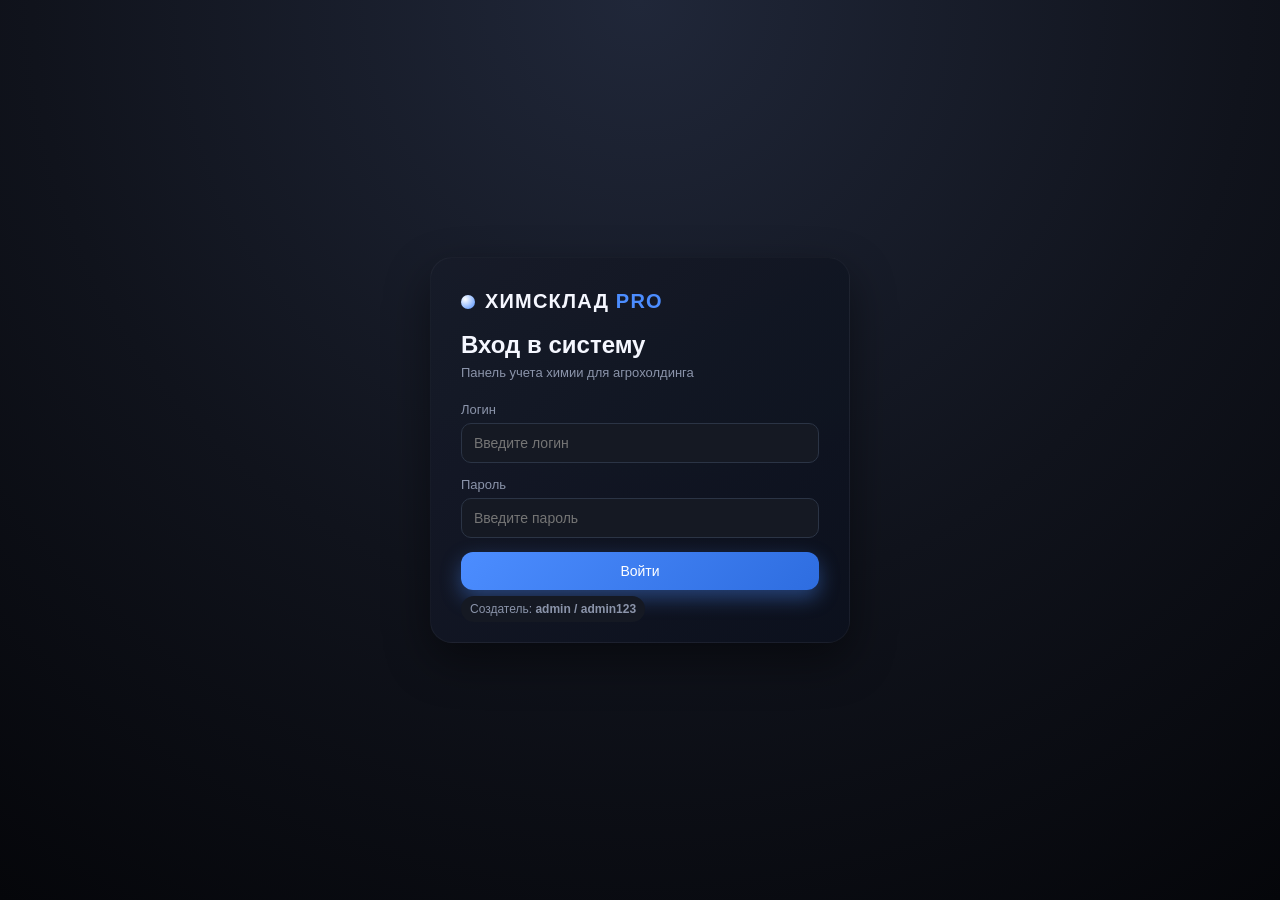
<file: login.html>
<!DOCTYPE html>
<html lang="ru">
<head>
    <meta charset="UTF-8">
    <meta name="viewport" content="width=device-width, initial-scale=1.0">
    <title>ХимСклад Pro - Вход</title>
    <link rel="stylesheet" href="style.css">
</head>
<body class="dark-body">
    <div class="login-wrapper">
        <div class="login-panel glass-panel">
            <div class="login-brand">
                <span class="brand-dot"></span>
                <span class="brand-name">ХимСклад<span class="brand-accent"> Pro</span></span>
            </div>
            <h2 class="login-title">Вход в систему</h2>
            <p class="login-subtitle">Панель учета химии для агрохолдинга</p>

            <form id="loginForm" class="login-form">
                <label>Логин</label>
                <input type="text" id="username" placeholder="Введите логин" required>

                <label>Пароль</label>
                <input type="password" id="password" placeholder="Введите пароль" required>

                <button type="submit" class="btn btn-primary">Войти</button>
            </form>

            <div id="loginError" class="alert alert-error hidden">
                Неверный логин или пароль
            </div>

            <div class="login-footer">
                <span class="role-pill">Создатель: <b>admin / admin123</b></span>
            </div>
        </div>
    </div>
    <script src="login.js"></script>
</body>
</html>
</file>
<file: style.css>
/* БАЗА */
* { margin: 0; padding: 0; box-sizing: border-box; }
:root {
    --bg-main: #141922;
    --bg-elevated: #1e2430;
    --bg-elevated-soft: #222938;
    --accent: #4c8dff;
    --accent-soft: #2e6de0;
    --text-main: #f5f7ff;
    --text-muted: #8b94aa;
    --danger: #ff6b6b;
    --success: #4cd964;
    --border-soft: #2b3445;
    --card-radius: 18px;
    --transition-fast: 0.2s;
    --shadow-soft: 0 18px 45px rgba(0,0,0,0.45);
    --shadow-card: 0 10px 30px rgba(0,0,0,0.4);
}

body.dark-body {
    font-family: -apple-system,BlinkMacSystemFont,"Segoe UI",sans-serif;
    background: radial-gradient(circle at top, #202739 0, #10131c 55%, #05060a 100%);
    color: var(--text-main);
}

/* ЛОГИН */

.login-wrapper {
    min-height: 100vh;
    display: flex;
    align-items: center;
    justify-content: center;
    padding: 24px;
}

.glass-panel {
    background: linear-gradient(135deg, rgba(23,27,41,0.96), rgba(12,17,29,0.96));
    border-radius: 22px;
    padding: 32px 30px 26px;
    box-shadow: var(--shadow-soft);
    border: 1px solid rgba(255,255,255,0.04);
}

.login-panel {
    max-width: 420px;
    width: 100%;
}

.login-brand {
    display: flex;
    align-items: center;
    margin-bottom: 18px;
}

.brand-dot {
    width: 14px;
    height: 14px;
    border-radius: 50%;
    background: radial-gradient(circle at 30% 30%, #fff, var(--accent));
    margin-right: 10px;
}

.brand-name {
    font-size: 20px;
    font-weight: 600;
    letter-spacing: 0.06em;
    text-transform: uppercase;
    color: var(--text-main);
}

.brand-accent { color: var(--accent); }

.login-title {
    font-size: 24px;
    margin-bottom: 6px;
}

.login-subtitle {
    font-size: 13px;
    color: var(--text-muted);
    margin-bottom: 22px;
}

.login-form label {
    display: block;
    font-size: 13px;
    color: var(--text-muted);
    margin-bottom: 6px;
}

.login-form input {
    width: 100%;
    padding: 11px 12px;
    margin-bottom: 14px;
    border-radius: 10px;
    border: 1px solid var(--border-soft);
    background: #151923;
    color: var(--text-main);
    font-size: 14px;
}

.login-form input:focus {
    outline: none;
    border-color: var(--accent);
}

.btn {
    border-radius: 12px;
    padding: 11px 16px;
    border: none;
    font-size: 14px;
    font-weight: 500;
    cursor: pointer;
    transition: background var(--transition-fast), transform var(--transition-fast), box-shadow var(--transition-fast);
}

.btn-primary {
    background: linear-gradient(135deg, var(--accent), var(--accent-soft));
    color: #fff;
    width: 100%;
    box-shadow: 0 8px 20px rgba(76,141,255,0.4);
}

.btn-primary:hover { transform: translateY(-1px); }

.btn-secondary {
    background: #272f3f;
    color: var(--text-main);
}

.alert {
    font-size: 13px;
    padding: 9px 10px;
    border-radius: 8px;
    margin-top: 4px;
}

.alert-error {
    background: rgba(255,107,107,0.08);
    color: #ff9191;
    border: 1px solid rgba(255,107,107,0.5);
}

.login-footer {
    margin-top: 12px;
    font-size: 12px;
    color: var(--text-muted);
}

.role-pill {
    background: #151923;
    padding: 6px 9px;
    border-radius: 999px;
}

/* ЛЕЙАУТ DASHBOARD */

.layout {
    display: flex;
    min-height: 100vh;
}

/* SIDEBAR */

.sidebar {
    width: 220px;
    background: radial-gradient(circle at top, #252c3d 0, #151924 55%, #0c0f17 100%);
    padding: 20px 16px;
    display: flex;
    flex-direction: column;
    border-right: 1px solid rgba(255,255,255,0.04);
}

.sidebar-header {
    display: flex;
    align-items: center;
    margin-bottom: 26px;
}

.sidebar-nav {
    flex: 1;
}

.nav-item {
    display: flex;
    align-items: center;
    padding: 9px 10px;
    border-radius: 10px;
    margin-bottom: 6px;
    color: var(--text-muted);
    font-size: 14px;
    text-decoration: none;
    cursor: pointer;
    transition: background var(--transition-fast), color var(--transition-fast), transform var(--transition-fast);
}

.nav-item:hover {
    background: #1f2634;
    color: var(--text-main);
}

.nav-item-active {
    background: linear-gradient(135deg, #2b3346, #222a3b);
    color: #fff;
}

.nav-icon {
    width: 22px;
    text-align: center;
    margin-right: 8px;
    font-size: 16px;
}

.nav-logout {
    margin-top: auto;
    background: #201825;
    color: #f36c6c;
}

/* MAIN AREA */

.main {
    flex: 1;
    padding: 18px 22px 24px;
    overflow: auto;
}

/* TOPBAR */

.topbar {
    display: flex;
    align-items: center;
    justify-content: space-between;
    margin-bottom: 18px;
}

.page-title {
    font-size: 20px;
    font-weight: 500;
}

.topbar-user {
    display: flex;
    align-items: center;
    gap: 10px;
}

.user-avatar {
    width: 34px;
    height: 34px;
    border-radius: 50%;
    background: linear-gradient(135deg, var(--accent), #ff9f43);
    display: flex;
    align-items: center;
    justify-content: center;
    font-weight: 600;
    font-size: 15px;
}

.user-name {
    font-size: 13px;
}

.user-role {
    font-size: 11px;
    color: var(--text-muted);
}

/* CARDS & GRID */

.section { display: none; }
.active-section { display: block; }

.grid-3 {
    display: grid;
    grid-template-columns: repeat(3, minmax(0,1fr));
    gap: 14px;
    margin-bottom: 16px;
}

.grid-2 {
    display: grid;
    grid-template-columns: 2fr 2fr;
    gap: 14px;
    margin-bottom: 16px;
}

.card {
    background: linear-gradient(135deg, #1c2230, #151a24);
    border-radius: var(--card-radius);
    padding: 14px 14px 16px;
    box-shadow: var(--shadow-card);
    border: 1px solid rgba(255,255,255,0.03);
}

.card-header {
    display: flex;
    align-items: center;
    justify-content: space-between;
    margin-bottom: 10px;
    font-size: 13px;
    color: var(--text-muted);
}

.card-header-note {
    font-size: 11px;
    color: var(--text-muted);
}

.stat-card { position: relative; }

.stat-label {
    font-size: 12px;
    color: var(--text-muted);
    margin-bottom: 4px;
}

.stat-value {
    font-size: 24px;
    font-weight: 600;
}

.stat-critical { color: var(--danger); }

.stat-hint {
    font-size: 11px;
    color: var(--text-muted);
    margin-top: 6px;
}

/* TABLE & LISTS */

.table, .list {
    font-size: 13px;
}

.stocks-table .stock-row {
    display: grid;
    grid-template-columns: 2fr 1fr 1fr 1fr;
    padding: 7px 8px;
    border-radius: 10px;
    background: #171d29;
    margin-bottom: 6px;
    align-items: center;
}

.stock-row-header {
    color: var(--text-muted);
    font-size: 11px;
    text-transform: uppercase;
    letter-spacing: 0.08em;
}

.stock-name { font-weight: 500; }
.stock-unit { color: var(--text-muted); font-size: 12px; }
.stock-badge-critical {
    padding: 3px 8px;
    border-radius: 999px;
    background: rgba(255,107,107,0.14);
    color: #ff9f9f;
    font-size: 11px;
}

.list-history .history-item {
    display: flex;
    justify-content: space-between;
    padding: 7px 8px;
    border-radius: 10px;
    background: #171d29;
    margin-bottom: 6px;
}

.history-item.in { border-left: 3px solid var(--success); }
.history-item.out { border-left: 3px solid var(--danger); }

.list-users .user-item {
    display: flex;
    justify-content: space-between;
    padding: 7px 8px;
    border-radius: 10px;
    background: #171d29;
    margin-top: 6px;
}

/* INPUTS DARK */

.input-dark, .select-dark {
    width: 100%;
    padding: 9px 10px;
    border-radius: 10px;
    border: 1px solid var(--border-soft);
    background: #151923;
    color: var(--text-main);
    font-size: 13px;
}

.input-dark:focus, .select-dark:focus {
    outline: none;
    border-color: var(--accent);
}

/* SETTINGS */

.settings-grid {
    display: grid;
    grid-template-columns: 1fr;
    gap: 10px;
    font-size: 13px;
}

/* MODAL */

.modal {
    position: fixed;
    inset: 0;
    display: flex;
    align-items: center;
    justify-content: center;
    background: rgba(6,8,14,0.75);
    z-index: 999;
}

.modal-dialog {
    width: 460px;
    background: #181e2a;
    border-radius: 18px;
    box-shadow: var(--shadow-soft);
    border: 1px solid rgba(255,255,255,0.05);
}

.modal-header {
    display: flex;
    justify-content: space-between;
    padding: 12px 14px 8px;
    border-bottom: 1px solid var(--border-soft);
    font-size: 14px;
}

.modal-close {
    cursor: pointer;
    color: var(--text-muted);
}

.modal-body {
    padding: 12px 14px 14px;
    font-size: 13px;
}

.modal-body label {
    display: block;
    margin-bottom: 4px;
    color: var(--text-muted);
}

.modal-footer {
    display: flex;
    justify-content: flex-end;
    gap: 8px;
    margin-top: 6px;
}

/* MISC */

.form-inline {
    display: flex;
    gap: 8px;
    margin-bottom: 10px;
}

.card-muted {
    background: #151923;
    color: var(--text-muted);
    margin-top: 12px;
}

.hidden { display: none !important; }

@media (max-width: 900px) {
    .layout { flex-direction: column; }
    .sidebar {
        width: 100%;
        flex-direction: row;
        overflow-x: auto;
        padding: 10px;
    }
    .main { padding: 14px; }
    .grid-3 { grid-template-columns: 1fr; }
    .grid-2 { grid-template-columns: 1fr; }
    .modal-dialog { width: 94%; }
}
</file>
